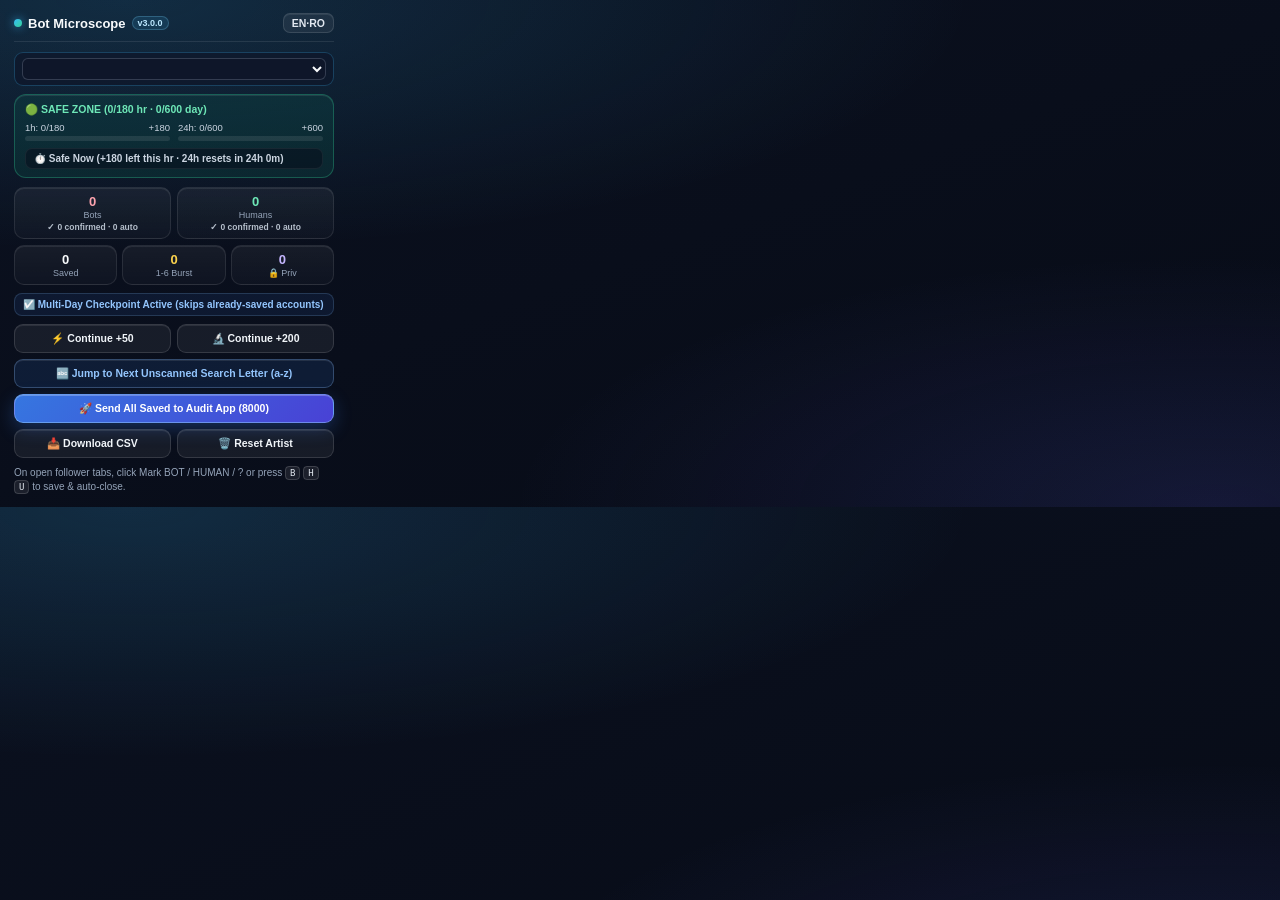
<file: browser-extension/popup.html>
<!DOCTYPE html>
<html lang="en">
<head>
  <meta charset="UTF-8" />
  <title>Bot Microscope Collector</title>
  <style>
    * {
      box-sizing: border-box;
    }
    body {
      margin: 0;
      padding: 13px 14px;
      width: 348px;
      background:
        radial-gradient(120% 90% at 10% 0%, rgba(56, 189, 248, 0.16) 0%, transparent 55%),
        radial-gradient(100% 90% at 95% 100%, rgba(99, 102, 241, 0.15) 0%, transparent 55%),
        linear-gradient(160deg, #0b1120 0%, #070b16 100%);
      color: #f1f5f9;
      font-family: Inter, -apple-system, BlinkMacSystemFont, "Segoe UI", Roboto, sans-serif;
      font-size: 11.5px;
      font-variant-numeric: tabular-nums;
    }
    .hdr {
      display: flex;
      justify-content: space-between;
      align-items: center;
      margin-bottom: 10px;
      padding-bottom: 8px;
      border-bottom: 1px solid rgba(255, 255, 255, 0.09);
    }
    .title {
      font-weight: 800;
      font-size: 13px;
      color: #f8fafc;
      display: flex;
      align-items: center;
      gap: 6px;
    }
    .brand-dot {
      width: 8px;
      height: 8px;
      border-radius: 999px;
      background: linear-gradient(135deg, #38bdf8, #34d399);
      box-shadow: 0 0 10px rgba(56, 189, 248, 0.7);
    }
    .ver-pill {
      font-size: 9px;
      font-weight: 700;
      padding: 1px 5px;
      border-radius: 999px;
      background: rgba(56, 189, 248, 0.12);
      border: 1px solid rgba(125, 211, 252, 0.25);
      color: #bae6fd;
    }
    .lang-btn {
      background: rgba(255, 255, 255, 0.06);
      color: #e2e8f0;
      border: 1px solid rgba(255, 255, 255, 0.12);
      box-shadow: inset 0 1px 0 rgba(255, 255, 255, 0.08);
      border-radius: 7px;
      padding: 3px 8px;
      font-size: 10.5px;
      cursor: pointer;
      font-weight: 700;
      transition: all 0.15s ease;
    }
    .lang-btn:hover {
      background: rgba(255, 255, 255, 0.13);
      border-color: rgba(255, 255, 255, 0.24);
    }
    .inspect-mini {
      display: none;
      margin-bottom: 9px;
      padding: 8px 10px;
      border-radius: 11px;
      background: linear-gradient(155deg, rgba(30, 41, 59, 0.75) 0%, rgba(15, 23, 42, 0.85) 100%);
      border: 1px solid rgba(255, 255, 255, 0.14);
      box-shadow: inset 0 1px 0 rgba(255, 255, 255, 0.12);
    }
    .target-bar {
      display: flex;
      align-items: center;
      gap: 6px;
      margin-bottom: 8px;
      padding: 5px 7px;
      border-radius: 9px;
      background: rgba(15, 23, 42, 0.72);
      border: 1px solid rgba(56, 189, 248, 0.25);
    }
    .target-bar select {
      flex: 1;
      min-width: 0;
      padding: 3px 6px;
      border-radius: 6px;
      border: 1px solid rgba(148, 163, 184, 0.28);
      background: rgba(15, 23, 42, 0.95);
      color: #f8fafc;
      font-size: 10.5px;
      font-weight: 700;
    }
    .target-bar button {
      padding: 3.5px 8px;
      border-radius: 6px;
      border: 1px solid rgba(52, 211, 153, 0.45);
      background: rgba(16, 185, 129, 0.22);
      color: #d1fae5;
      font-size: 10px;
      font-weight: 700;
      cursor: pointer;
      white-space: nowrap;
    }
    .inspect-mini-top {
      display: flex;
      justify-content: space-between;
      align-items: center;
      font-weight: 800;
      font-size: 11.5px;
      margin-bottom: 5px;
    }
    .inspect-mini-grid {
      display: grid;
      grid-template-columns: repeat(3, 1fr);
      gap: 5px;
      text-align: center;
    }
    .inspect-mini-cell {
      background: rgba(9, 14, 28, 0.6);
      border: 1px solid rgba(255, 255, 255, 0.08);
      border-radius: 7px;
      padding: 4px 3px;
    }
    .inspect-mini-cell b {
      display: block;
      font-size: 12px;
      color: #f8fafc;
    }
    .inspect-mini-cell span {
      font-size: 8.5px;
      text-transform: uppercase;
      letter-spacing: 0.4px;
      color: #94a3b8;
    }
    .speed-box {
      padding: 8px 10px;
      border-radius: 12px;
      font-size: 10.5px;
      margin-bottom: 9px;
      background: rgba(16, 185, 129, 0.1);
      border: 1px solid rgba(52, 211, 153, 0.3);
      color: #6ee7b7;
      box-shadow: inset 0 1px 0 rgba(255, 255, 255, 0.09);
      transition: all 0.2s ease;
    }
    .speed-box.zone-yellow {
      background: rgba(245, 158, 11, 0.12);
      border-color: rgba(251, 191, 36, 0.35);
      color: #fcd34d;
    }
    .speed-box.zone-red {
      background: rgba(244, 63, 94, 0.13);
      border-color: rgba(251, 113, 133, 0.4);
      color: #fda4af;
    }
    .meter-grid {
      display: grid;
      grid-template-columns: 1fr 1fr;
      gap: 8px;
      margin-top: 6px;
    }
    .meter-lbl {
      display: flex;
      justify-content: space-between;
      font-size: 9.5px;
      color: #cbd5e1;
      margin-bottom: 3px;
    }
    .meter-track {
      width: 100%;
      height: 4.5px;
      background: rgba(255, 255, 255, 0.09);
      border-radius: 999px;
      overflow: hidden;
    }
    .meter-fill {
      height: 100%;
      border-radius: 999px;
      transition: width 0.25s ease;
    }
    .next-scan-pill {
      margin-top: 7px;
      padding: 4px 8px;
      border-radius: 7px;
      background: rgba(9, 14, 28, 0.55);
      border: 1px solid rgba(255, 255, 255, 0.06);
      color: #cbd5e1;
      font-size: 10px;
      font-weight: 600;
    }
    .verdict-kpis {
      display: grid;
      grid-template-columns: 1fr 1fr;
      gap: 6px;
      margin-bottom: 6px;
      text-align: center;
    }
    .card-bot {
      background: linear-gradient(180deg, rgba(244, 63, 94, 0.16) 0%, rgba(159, 18, 57, 0.08) 100%);
      border-color: rgba(251, 113, 133, 0.34);
    }
    .card-human {
      background: linear-gradient(180deg, rgba(16, 185, 129, 0.15) 0%, rgba(5, 150, 105, 0.08) 100%);
      border-color: rgba(52, 211, 153, 0.34);
    }
    .stats {
      display: grid;
      grid-template-columns: repeat(3, 1fr);
      gap: 5px;
      margin-bottom: 8px;
      text-align: center;
    }
    .card {
      background: linear-gradient(180deg, rgba(255, 255, 255, 0.055) 0%, rgba(255, 255, 255, 0.025) 100%);
      border: 1px solid rgba(255, 255, 255, 0.095);
      border-radius: 10px;
      padding: 6px 3px;
      box-shadow: inset 0 1px 0 rgba(255, 255, 255, 0.08);
    }
    .val {
      font-size: 13px;
      font-weight: 800;
      display: block;
      color: #f8fafc;
    }
    .lbl {
      font-size: 9px;
      color: #94a3b8;
      display: block;
      margin-top: 1px;
    }
    .sub-lbl {
      font-size: 8.5px;
      font-weight: 700;
      color: #cbd5e1;
      opacity: 0.88;
      display: block;
      margin-top: 2px;
      white-space: nowrap;
      overflow: hidden;
      text-overflow: ellipsis;
    }
    .cp-line {
      font-size: 10px;
      color: #93c5fd;
      font-weight: 600;
      margin-bottom: 8px;
      padding: 5px 8px;
      background: rgba(59, 130, 246, 0.09);
      border: 1px solid rgba(147, 197, 253, 0.18);
      border-radius: 8px;
    }
    .btn-grid {
      display: grid;
      grid-template-columns: 1fr 1fr;
      gap: 6px;
    }
    button.act {
      padding: 7px 9px;
      border-radius: 9px;
      border: 1px solid rgba(255, 255, 255, 0.13);
      background: rgba(255, 255, 255, 0.06);
      color: #f1f5f9;
      font-weight: 700;
      font-size: 10.5px;
      cursor: pointer;
      transition: all 0.15s ease;
      box-shadow: inset 0 1px 0 rgba(255, 255, 255, 0.09);
    }
    button.act:hover {
      background: rgba(255, 255, 255, 0.12);
      border-color: rgba(255, 255, 255, 0.24);
      transform: translateY(-1px);
    }
    button.slice-btn {
      grid-column: span 2;
      background: rgba(59, 130, 246, 0.12);
      border-color: rgba(147, 197, 253, 0.28);
      color: #93c5fd;
    }
    button.primary {
      grid-column: span 2;
      background: linear-gradient(135deg, rgba(59, 130, 246, 0.9) 0%, rgba(79, 70, 229, 0.92) 100%);
      border-color: rgba(147, 197, 253, 0.52);
      color: #ffffff;
      box-shadow:
        0 6px 18px rgba(59, 130, 246, 0.28),
        inset 0 1px 0 rgba(255, 255, 255, 0.24);
    }
    button.primary:hover {
      background: linear-gradient(135deg, rgba(96, 165, 250, 0.96) 0%, rgba(99, 102, 241, 0.96) 100%);
      border-color: rgba(191, 219, 254, 0.76);
    }
    button.danger-soft:hover {
      border-color: rgba(251, 113, 133, 0.5);
      color: #fda4af;
      background: rgba(244, 63, 94, 0.12);
    }
    .note {
      margin-top: 8px;
      font-size: 10px;
      color: #94a3b8;
      line-height: 1.4;
    }
    kbd {
      font-family: ui-monospace, SFMono-Regular, Menlo, Consolas, monospace;
      font-size: 9px;
      padding: 1px 4px;
      border-radius: 4px;
      background: rgba(255, 255, 255, 0.08);
      border: 1px solid rgba(255, 255, 255, 0.15);
      color: #e2e8f0;
    }
  </style>
</head>
<body>
  <div class="hdr">
    <span class="title">
      <span class="brand-dot"></span>
      <span id="ui-title">Bot Microscope</span>
      <span class="ver-pill" id="ext-ver">v3.0.0</span>
    </span>
    <button class="lang-btn" id="btn-lang">EN·RO</button>
  </div>

  <div class="target-bar" id="target-bar">
    <select id="target-select" title="Choose target account to audit"></select>
    <button id="btn-audit-current" type="button" style="display:none;">🎯 Audit @page</button>
  </div>

  <div class="inspect-mini" id="inspect-mini">
    <div class="inspect-mini-top">
      <span id="inspect-mini-handle">@follower</span>
      <span id="inspect-mini-score" style="font-size:10px;color:#fcd34d;">0p</span>
    </div>
    <div class="inspect-mini-grid">
      <div class="inspect-mini-cell">
        <b id="inspect-mini-posts">—</b>
        <span id="inspect-mini-posts-lbl">Posts</span>
      </div>
      <div class="inspect-mini-cell">
        <b id="inspect-mini-flwrs">—</b>
        <span id="inspect-mini-flwrs-lbl">Followers</span>
      </div>
      <div class="inspect-mini-cell">
        <b id="inspect-mini-flwing">—</b>
        <span id="inspect-mini-flwing-lbl">Following</span>
      </div>
    </div>
  </div>

  <div class="speed-box" id="speed-box">
    <div id="speed-headline" style="font-weight:800;">🟢 SAFE ZONE (0/180 hr · 0/600 day)</div>
    <div class="meter-grid">
      <div>
        <div class="meter-lbl">
          <span id="hr-lbl">1h: 0/180</span>
          <span id="hr-rem">+180</span>
        </div>
        <div class="meter-track"><div class="meter-fill" id="hr-fill" style="width:0%;background:#34d399;"></div></div>
      </div>
      <div>
        <div class="meter-lbl">
          <span id="day-lbl">24h: 0/600</span>
          <span id="day-rem">+600</span>
        </div>
        <div class="meter-track"><div class="meter-fill" id="day-fill" style="width:0%;background:#60a5fa;"></div></div>
      </div>
    </div>
    <div class="next-scan-pill" id="next-scan-pill">⏱️ Safe Now (+180 left this hr · 24h resets in 24h 0m)</div>
  </div>

  <div class="verdict-kpis">
    <div class="card card-bot">
      <span class="val" id="val-bots" style="color:#fda4af;">0</span>
      <span class="lbl" id="lbl-bots">Bots / 0</span>
      <span class="sub-lbl" id="sub-bots">✓ 0 confirmed · 0 auto</span>
    </div>
    <div class="card card-human">
      <span class="val" id="val-humans" style="color:#6ee7b7;">0</span>
      <span class="lbl" id="lbl-humans">Humans / 0</span>
      <span class="sub-lbl" id="sub-humans">✓ 0 confirmed · 0 auto</span>
    </div>
  </div>

  <div id="suspicious-row" style="display:none;margin-bottom:8px;padding:5px 9px;border-radius:9px;font-size:10.5px;font-weight:700;color:#fde68a;background:rgba(245,158,11,0.14);border:1px solid rgba(251,191,36,0.34);justify-content:space-between;align-items:center;">
    <span id="lbl-suspicious">🟡 Suspicious 35–60p (review)</span>
    <span id="val-suspicious">0 (0.0%)</span>
  </div>

  <div class="stats">
    <div class="card">
      <span class="val" id="val-total">0</span>
      <span class="lbl" id="lbl-total">Saved</span>
    </div>
    <div class="card">
      <span class="val" id="val-burst" style="color:#fcd34d;">0</span>
      <span class="lbl" id="lbl-burst">1-6 Burst</span>
    </div>
    <div class="card">
      <span class="val" id="val-priv" style="color:#c4b5fd;">0</span>
      <span class="lbl" id="lbl-priv">🔒 Priv</span>
    </div>
  </div>

  <div class="cp-line" id="cp-line">☑️ Multi-Day Checkpoint Active (skips already-saved accounts)</div>

  <div class="btn-grid">
    <button class="act" id="btn-fast">⚡ Continue +50</button>
    <button class="act" id="btn-deep">🔬 Continue +200</button>
    <button class="act slice-btn" id="btn-slice">🔤 Jump to Next Unscanned Search Letter (a-z)</button>
    <button class="act primary" id="btn-send">🚀 Send All Saved to Audit App (8000)</button>
    <button class="act" id="btn-csv">📥 Download CSV</button>
    <button class="act danger-soft" id="btn-clear">🗑️ Reset Artist</button>
  </div>
  <div class="note" id="status-note">
    On open follower tabs, click Mark BOT / HUMAN / ? or press <kbd>B</kbd> <kbd>H</kbd> <kbd>U</kbd> to save &amp; auto-close.
  </div>
  <script src="popup.js"></script>
</body>
</html>
</file>
